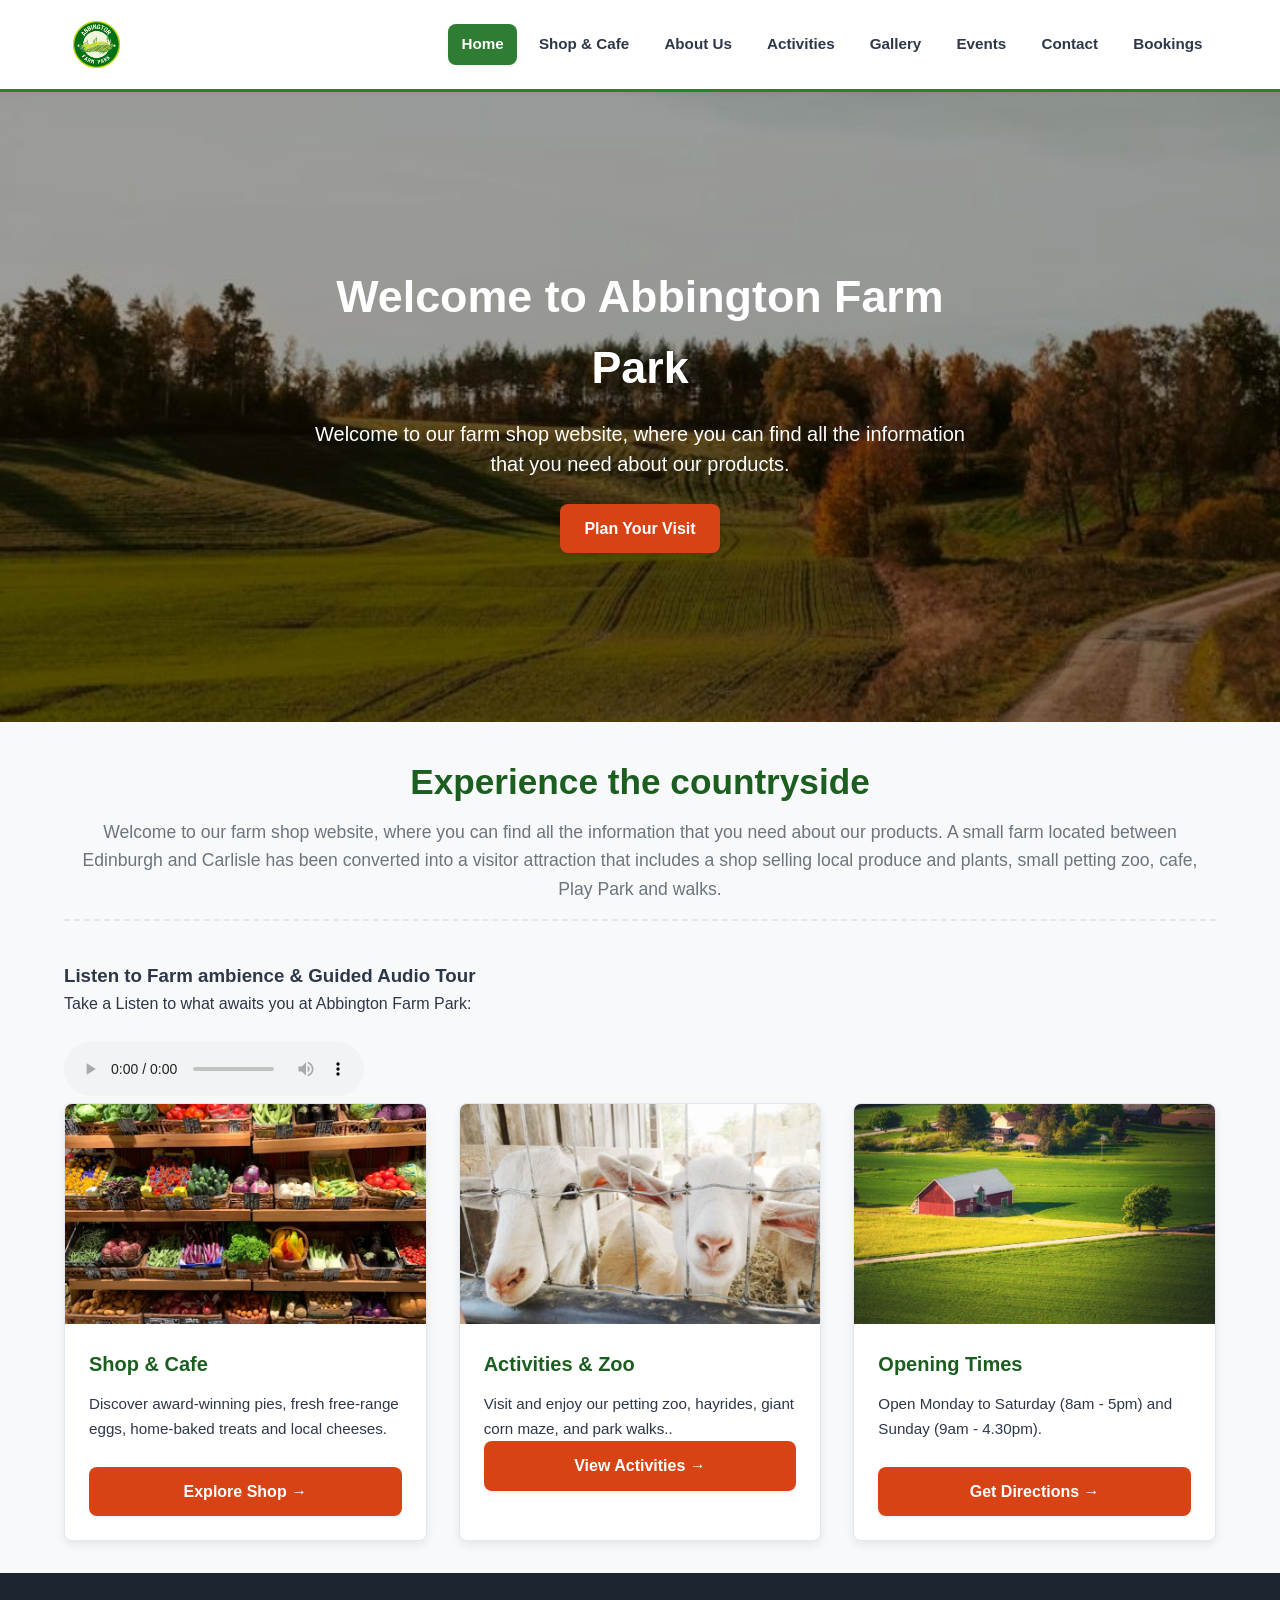
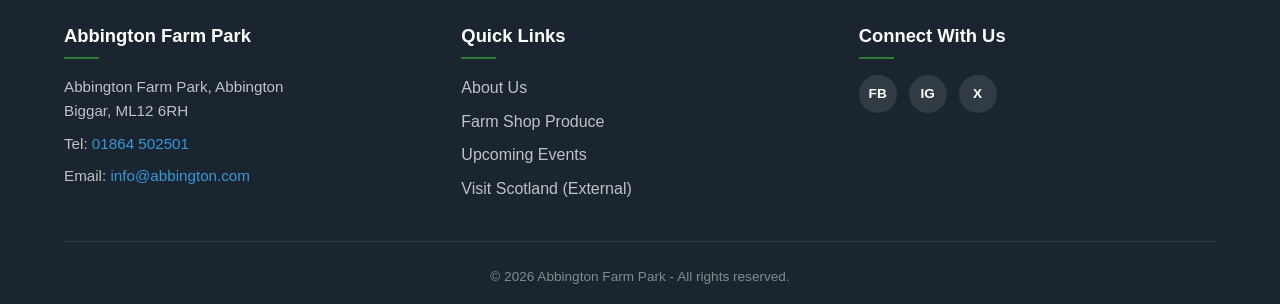
<file: index.html>
<!DOCTYPE html>
<html lang="en">
<head>
    <meta charset="UTF-8">
    <meta name="viewport" content="width=device-width, initial-scale=1.0">
    <title>Home | Abbington Farm Park</title>
    <link rel="stylesheet" href="css/style.css">
</head>
<body>
    
    <!-- Header and Navigation section -->
    <header>
        <div class="top-bar">
            <img src="abbington_logo.png" alt="Abbington Farm Logo" class="logo">
            <div class="title-nav">
                <nav>
                    <ul>
                        <li><a href="index.html" class="active">Home</a></li>
                        <li><a href="shop.html" >Shop & Cafe</a></li>
                        <li><a href="about.html">About Us</a></li>
                        <li><a href="activities.html">Activities</a></li>
                        <li><a href="gallery.html">Gallery</a></li>
                        <li><a href="events.html">Events</a></li>
                        <li><a href="contact.html">Contact</a></li>
                        <li><a href="bookings.html">Bookings</a></li>    
                    </ul>
                </nav>
           </div>
        </div>
    </header>
    
    <div class="hero">
        <img src="images/scenic-farm-overview.jpg" alt="Scenic Farm Overview">
        <div class="hero-content">
            <h1>Welcome to Abbington Farm Park</h1>
            <p>Welcome to our farm shop website, where you can find all the information that you need about our products.</p>
            <a href="contact.html" class="btn">Plan Your Visit</a>
        </div>
    </div>
     
    <main class="container">
        <section class="intro-block">
            <h2>Experience the countryside</h2>
            <p>Welcome to our farm shop website, where you can find all the information that you need about our products. A small farm located between Edinburgh and Carlisle has been converted into a visitor attraction that includes a shop selling local produce and plants, small petting zoo, cafe, Play Park and walks.</p>
        </section>

        <!--Multimedia Element-->
        <section class="media-section">
            <h3>Listen to Farm ambience & Guided Audio Tour</h3>
            <p>Take a Listen to what awaits you at Abbington Farm Park:</p>
            <br>
            <audio controls>
                <source src="https://www.w3schools.com/html/horse.mp3" type="audio/mpeg">
                Your browser does not support the audio element.
            </audio>
        </section>

        <!-- CARD GRID-->
        <div class="grid-3">
         <!-- Card 1: Shop & Cafe -->
            <article class="card">               
                <div class="card-img-wrapper">
                    <img src="images/farm-shop-produce.jpg" alt="Farm shop produce">
                </div>
                <div class="card-content">
                    <h3>Shop & Cafe</h3>
                    <p>Discover award-winning pies, fresh free-range eggs, home-baked treats and local cheeses.</p>
                    <br>
                    <a href="shop.html" class="btn">Explore Shop &rarr;</a>
                </div>
            </article>

            <!-- Card 2: Activities -->
            <article class="card">
                <div class="card-img-wrapper">
                    <img src="images/petting-zoo-animals.jpg" alt="Petting Zoo Activities">
                </div>
                <div class="card-content">
                    <h3>Activities & Zoo</h3>
                    <p>Visit and enjoy our petting zoo, hayrides, giant corn maze, and park walks..</p>
                    <a href="activities.html" class="btn">View Activities &rarr;</a>
                </div>
            </article>

            <!-- Card 3: Contact & Opening Times -->
            <article class="card">
                <div class="card-img-wrapper">
                    <img src="images/contact-us.jpg" alt="Contact and Directions">
                </div>
                <div class="card-content">
                    <h3>Opening Times</h3>
                    <p>Open Monday to Saturday (8am - 5pm) and Sunday (9am - 4.30pm).</p>
                    <br>
                    <a href="contact.html" class="btn">Get Directions &rarr;</a>
                </div>
            </article>
        </div>
      </main>

      <footer>
        <div class="footer-grid">
            <div class="footer-col">
                <h4>Abbington Farm Park</h4>
                <p>Abbington Farm Park, Abbington<br>Biggar, ML12 6RH</p>
                <p>Tel: <a href="tel:01864502501">01864 502501</a></p>
                <p>Email: <a href=mailto:info@abbingtonfarm.com>info@abbington.com</a></p>
            </div>
            <div class="footer-col">
                <h4>Quick Links</h4>
                <ul>  
                    <li><a href="about.html">About Us</a></li>
                    <li><a href="shop.html">Farm Shop Produce</a></li>
                    <li><a href="events.html">Upcoming Events</a></li>
                    <li><a href="https://www.visitscotland.com" target="_blank" rel="noopener">Visit Scotland (External)</a></li>
                </ul>
            </div>
            <div class="footer-col">
                <h4>Connect With Us</h4>
                <div class="social-icons">
                    <a href="#" class="social-circle" aria-label="Facebook">FB</a>
                    <a href="#" class="social-circle" aria-label="Instagram">IG</a>
                    <a href="#" class="social-circle" aria-label="Twitter">X</a>
                </div>
             </div>
         </div>
         <div class="copyright">
            <p>&copy; 2026 Abbington Farm Park - All rights reserved.</p>
         </div>   
        </footer>
      
</body>
</html>
</file>
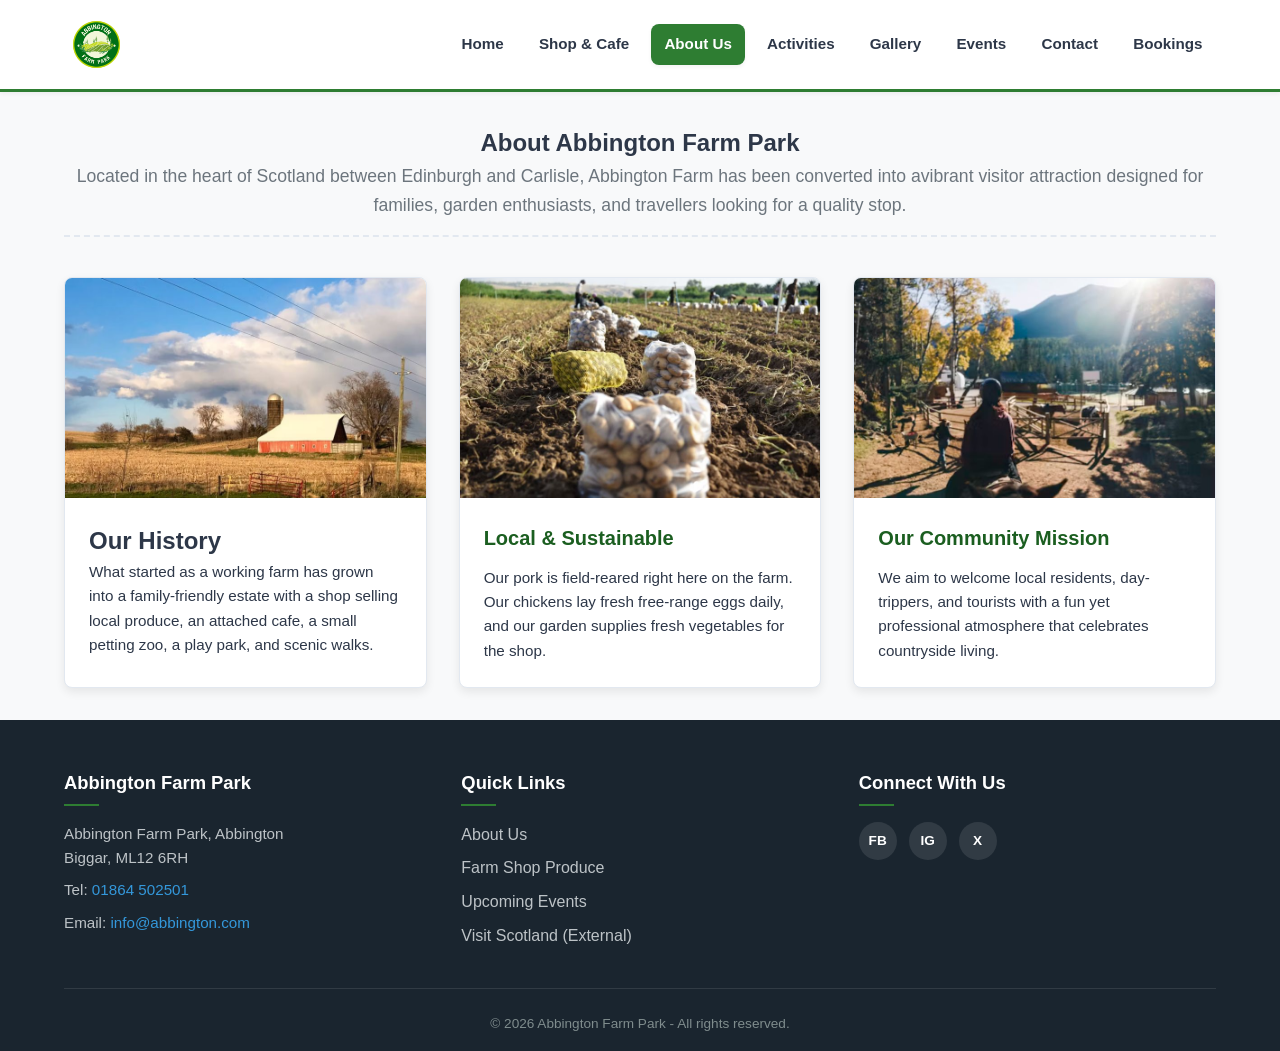
<file: about.html>
<!DOCTYPE html>
<html lang="en">
<head>
    <meta charset="UTF-8">
    <meta name="viewport" content="width=device-width, initial-scale=1.0">
    <title>About Us | Abbington Farm Park</title>
    <link rel="stylesheet" href="css/style.css">
</head>
<body>
    
    <!-- Header and Navigation section -->
    <header>
        <div class="top-bar">
            <img src="abbington_logo.png" alt="Abbington Farm Logo" class="logo">
            <div class="title-nav">
                <nav>
                    <ul>
                        <li><a href="index.html">Home</a></li>
                        <li><a href="shop.html">Shop & Cafe</a></li>
                        <li><a href="about.html" class="active">About Us</a></li>
                        <li><a href="activities.html">Activities</a></li>
                        <li><a href="gallery.html">Gallery</a></li>
                        <li><a href="events.html">Events</a></li>
                        <li><a href="contact.html">Contact</a></li>
                        <li><a href="bookings.html">Bookings</a></li>    
                    </ul>
                </nav>
           </div>
        </div>
    </header>

    <main class="container">
        <!-- Intro Block -->
    <section class="intro-block">
        <h1>About Abbington Farm Park</h1>
        <p>Located in the heart of Scotland between Edinburgh and Carlisle, Abbington Farm has been converted into avibrant visitor attraction designed for families, garden enthusiasts, and travellers looking for a quality stop.</p>
    </section>
      
    <div class="grid-3">
        <article class="card">
            <div class="card-img-wrapper">
                <img src="images/farm-heritage.jpg" alt="Farm Heritage">
            </div>
            <div class="card-content">
                <h2>Our History</h2>
                <p>What started as a working farm has grown into a family-friendly estate with a shop selling local produce, an attached cafe, a small petting zoo, a play park, and scenic walks.</p>
            </div>
        </article>

        <article class="card">
            <div class="card-img-wrapper">
              <img src="images/local-farming-practices.jpg" alt="Local Farming Practices">
            </div>
            <div class="card-content">
                <h3>Local & Sustainable</h3>
                <p>Our pork is field-reared right here on the farm. Our chickens lay fresh free-range eggs daily, and our garden supplies fresh vegetables for the shop.</p>
            </div>
        </article>

        <article class="card">
            <div class="card-img-wrapper">
                <img src="images/visitors-experience.jpg" alt="Visitors Experience">
            </div>
            <div class="card-content">
                <h3>Our Community Mission</h3>
                <p>We aim to welcome local residents, day-trippers, and tourists with a fun yet professional atmosphere that celebrates countryside living.</p>
            </div>
        </article>
      </div>
    </main>
<footer>
        <div class="footer-grid">
            <div class="footer-col">
                <h4>Abbington Farm Park</h4>
                <p>Abbington Farm Park, Abbington<br>Biggar, ML12 6RH</p>
                <p>Tel: <a href="tel:01864502501">01864 502501</a></p>
                <p>Email: <a href="mailto:info@abbingtonfarm.com">info@abbington.com</a></p>
            </div>
            <div class="footer-col">
                <h4>Quick Links</h4>
                <ul>  
                    <li><a href="about.html">About Us</a></li>
                    <li><a href="shop.html">Farm Shop Produce</a></li>
                    <li><a href="events.html">Upcoming Events</a></li>
                    <li><a href="https://www.visitscotland.com" target="_blank" rel="noopener">Visit Scotland (External)</a></li>
                </ul>
            </div>
            <div class="footer-col">
                <h4>Connect With Us</h4>
                <div class="social-icons">
                    <a href="#" class="social-circle" aria-label="Facebook">FB</a>
                    <a href="#" class="social-circle" aria-label="Instagram">IG</a>
                    <a href="#" class="social-circle" aria-label="Twitter">X</a>
                </div>
             </div>
         </div>
         <div class="copyright">
            <p>&copy; 2026 Abbington Farm Park - All rights reserved.</p>
         </div>   
        </footer>
      
</body>
</html>
</file>
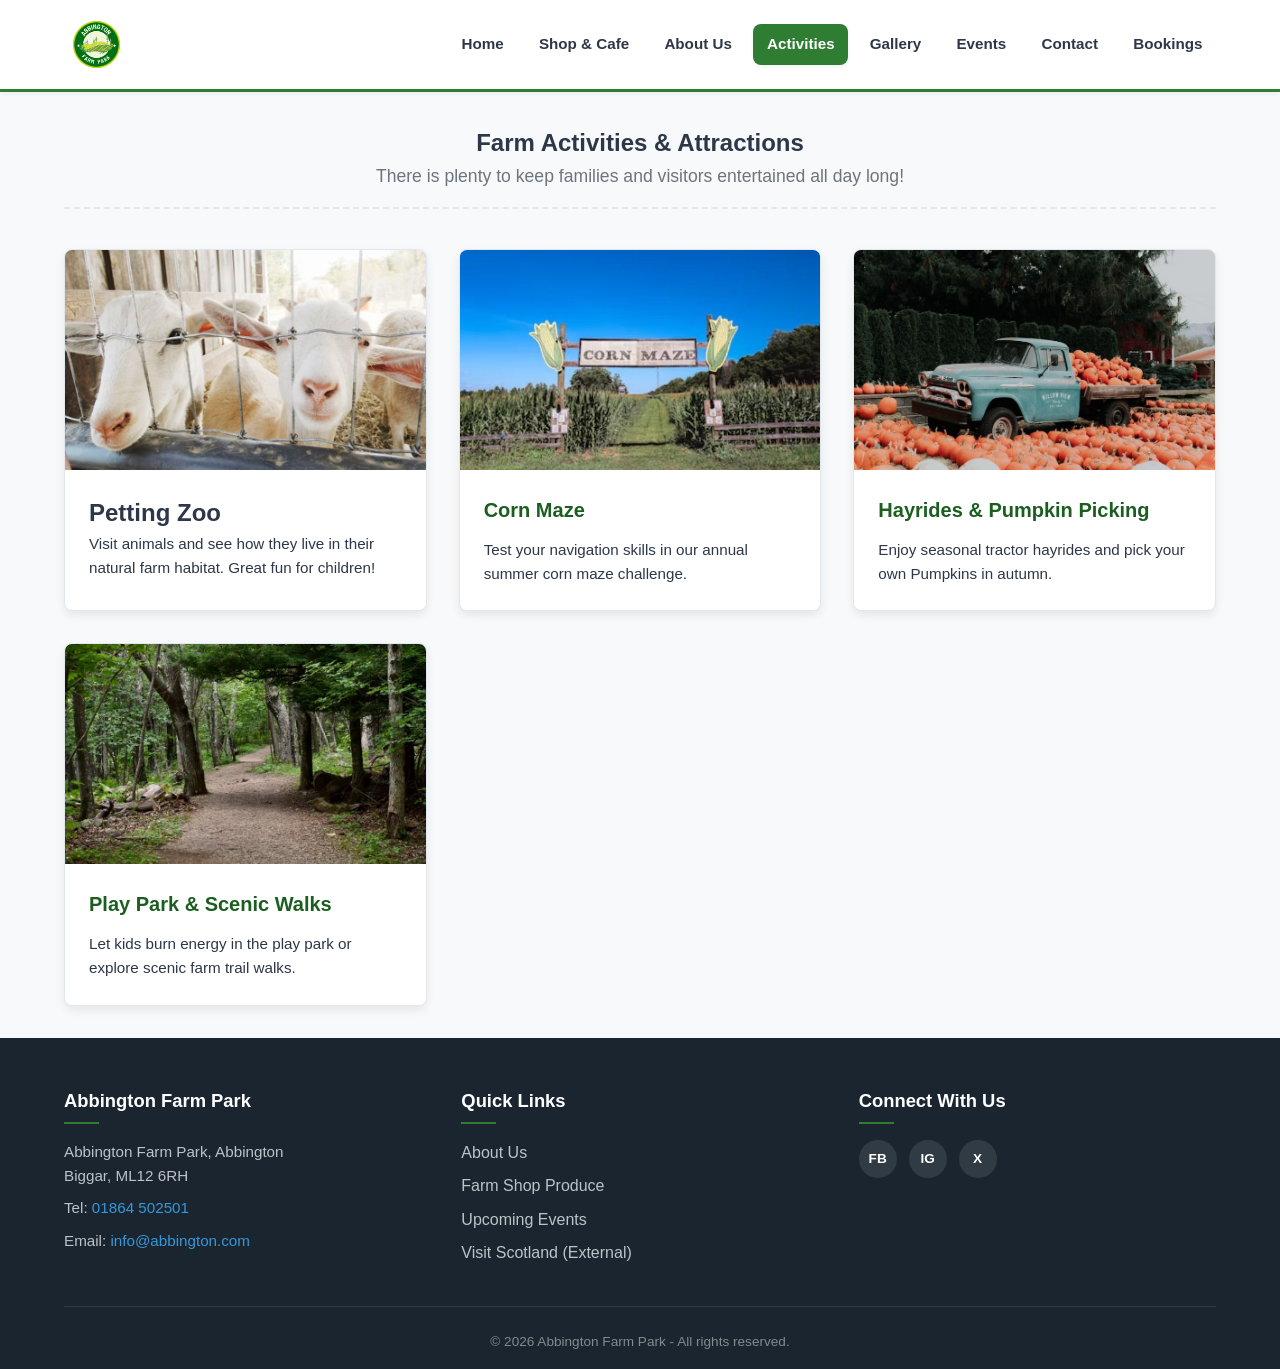
<file: activities.html>
<!DOCTYPE html>
<html lang="en">
<head>
    <meta charset="UTF-8">
    <meta name="viewport" content="width=device-width, initial-scale=1.0">
    <title>Activities | Abbington Farm Park</title>
    <link rel="stylesheet" href="css/style.css">
</head>
<body>
    <!-- Header and Navigation section -->
    <header>
        <div class="top-bar">
            <img src="abbington_logo.png" alt="Abbington Farm Logo" class="logo">
            <div class="title-nav">
                <nav>
                    <ul>
                        <li><a href="index.html">Home</a></li>
                        <li><a href="shop.html">Shop & Cafe</a></li>
                        <li><a href="about.html">About Us</a></li>
                        <li><a href="activities.html" class="active">Activities</a></li>
                        <li><a href="gallery.html">Gallery</a></li>
                        <li><a href="events.html">Events</a></li>
                        <li><a href="contact.html">Contact</a></li>
                        <li><a href="bookings.html">Bookings</a></li>   
                    </ul>
                </nav>
           </div>
        </div>
    </header>
    
    <main class="container">
      <section class="intro-block">
        <h1>Farm Activities & Attractions</h1>
        <p>There is plenty to keep families and visitors entertained all day long!</p>
      </section>

        <div class="grid-3">
            <!-- Petting Zoo -->
            <article class="card">
                <div class="card-img-wrapper">
                    <img src="images/petting-zoo-animals.jpg" alt="Petting Zoo">
                </div>
                <div class="card-content">
                    <h2>Petting Zoo</h2>
                    <p>Visit animals and see how they live in their natural farm habitat. Great fun for children!</p>
                </div>
              </article>  
            
            <!-- Corn Maze -->  
            <article class="card">
                <div class="card-img-wrapper">
                    <img src="images/corn-maze.jpg" alt="Corn Maze">
                </div>
                <div class="card-content">
                   <h3>Corn Maze</h3>
                   <p>Test your navigation skills in our annual summer corn maze challenge.</p>
                </div>
            </article>

            <!-- Hayrides & Pumpkins -->
            <article class="card">
                <div class="card-img-wrapper">
                    <img src="images/pumpkin-patch.jpg" alt="Pumpkins Patch">
                </div>
                <div class="card-content">
                    <h3>Hayrides & Pumpkin Picking</h3>
                    <p>Enjoy seasonal tractor hayrides and pick your own Pumpkins in autumn.</p>
                </div>
            </article>

            <!-- Play Park & Walks -->
             <article class="card">
                <div class="card-img-wrapper">
                    <img src="images/nature-trail.jpg" alt="Nature Trail">
                </div>
                <div class="card-content">
                    <h3>Play Park & Scenic Walks</h3>
                    <p>Let kids burn energy in the play park or explore scenic farm trail walks.</p>
                </div>
            </article>
        </div>
    </main>

    <footer>
        <div class="footer-grid">
            <div class="footer-col">
                <h4>Abbington Farm Park</h4>
                <p>Abbington Farm Park, Abbington<br>Biggar, ML12 6RH</p>
                <p>Tel: <a href="tel:01864502501">01864 502501</a></p>
                <p>Email: <a href=mailto:info@abbingtonfarm.com>info@abbington.com</a></p>
            </div>
            <div class="footer-col">
                <h4>Quick Links</h4>
                <ul>  
                    <li><a href="about.html">About Us</a></li>
                    <li><a href="shop.html">Farm Shop Produce</a></li>
                    <li><a href="events.html">Upcoming Events</a></li>
                    <li><a href="https://www.visitscotland.com" target="_blank" rel="noopener">Visit Scotland (External)</a></li>
                </ul>
            </div>
            <div class="footer-col">
                <h4>Connect With Us</h4>
                <div class="social-icons">
                    <a href="#" class="social-circle" aria-label="Facebook">FB</a>
                    <a href="#" class="social-circle" aria-label="Instagram">IG</a>
                    <a href="#" class="social-circle" aria-label="Twitter">X</a>
                </div>
             </div>
         </div>
         <div class="copyright">
            <p>&copy; 2026 Abbington Farm Park - All rights reserved.</p>
         </div>   
        </footer>

</body>
</html>
</file>
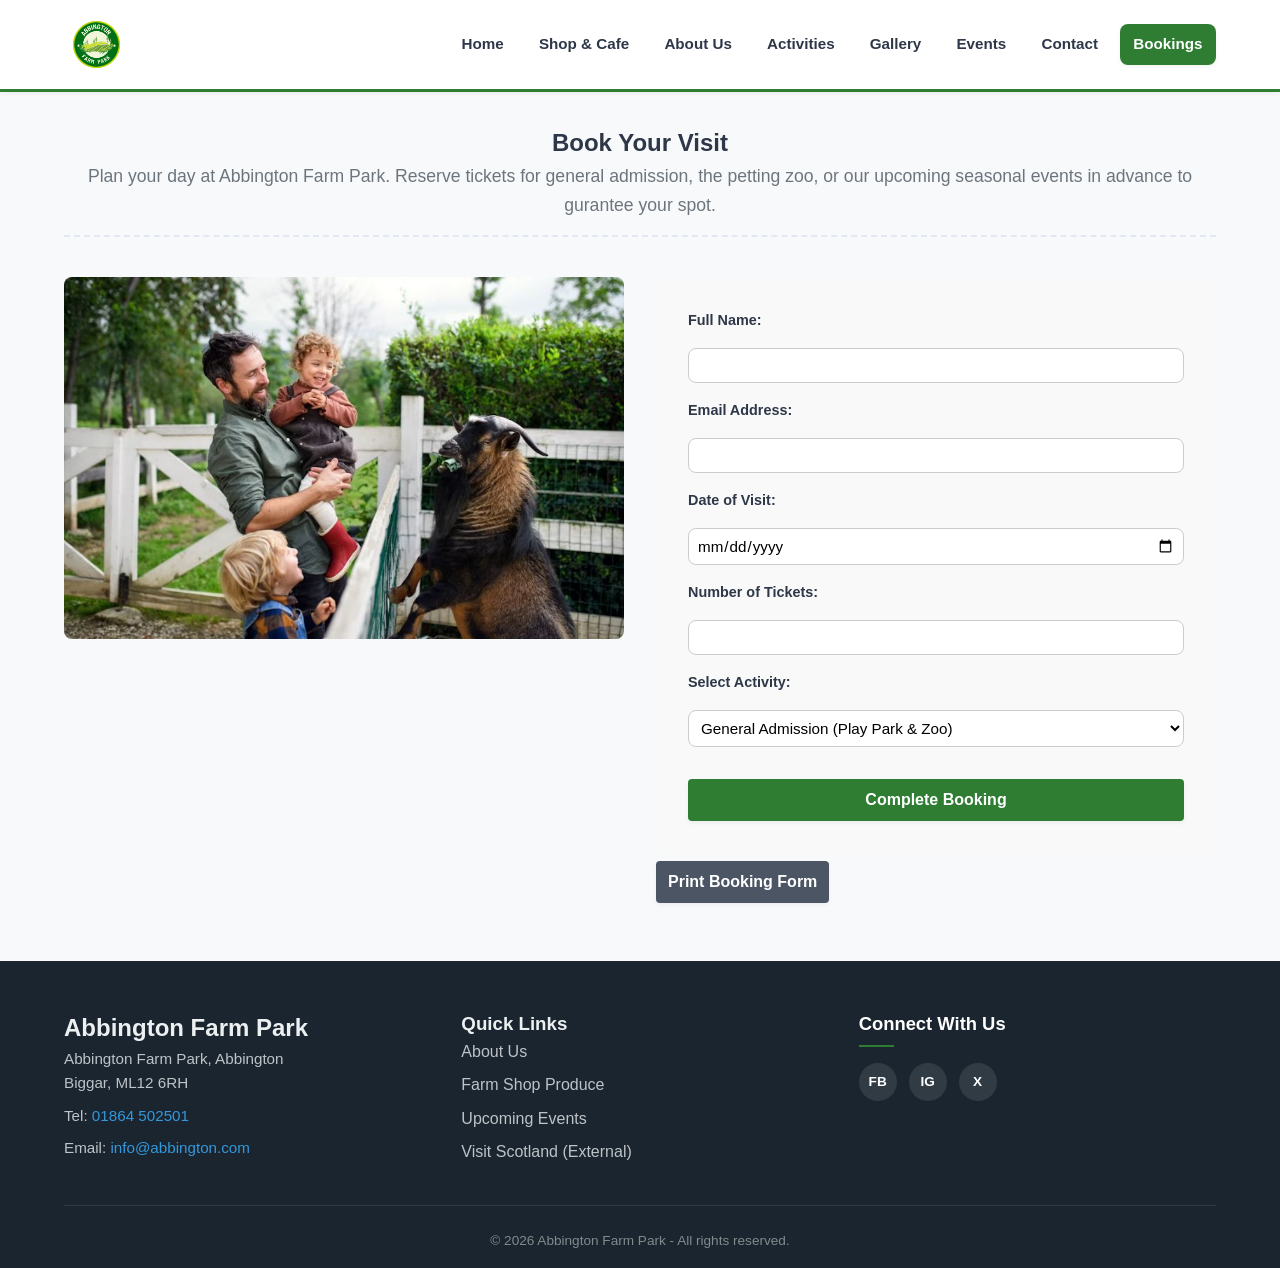
<file: bookings.html>
<!DOCTYPE html>
<html lang="en">

<head>
    <meta charset="UTF-8">
    <meta name="viewport" content="width=device-width, initial-scale=1.0">
    <title>Bookings | Abbington Farm Park</title>
    <link rel="stylesheet" href="css/style.css">
</head>

<body>

    <!-- Header and Navigation section -->
    <header>
        <div class="top-bar">
            <img src="abbington_logo.png" alt="Abbington Farm Logo" class="logo">
            <div class="title-nav">
                <nav>
                    <ul>
                        <li><a href="index.html">Home</a></li>
                        <li><a href="shop.html">Shop & Cafe</a></li>
                        <li><a href="about.html">About Us</a></li>
                        <li><a href="activities.html">Activities</a></li>
                        <li><a href="gallery.html">Gallery</a></li>
                        <li><a href="events.html">Events</a></li>
                        <li><a href="contact.html">Contact</a></li>
                        <li><a href="bookings.html" class="active">Bookings</a></li>
                    </ul>
                </nav>
            </div>
        </div>
    </header>

    <main class="container">
        <section class="intro-block">
            <h1>Book Your Visit</h1>
            <p>Plan your day at Abbington Farm Park. Reserve tickets for general admission, the petting zoo, or our
                upcoming seasonal events in advance to gurantee your spot.</p>
        </section>

        <!-- Image & Form -->
        <div style="display: flex; gap: 2rem; flex-wrap: wrap; margin-top: 2rem;">

            <!-- Image -->
            <div style="flex: 1; min-width: 300px;">
                <img src="images/family-petting-zoo.jpg" alt="Family fun at the petting zoo"
                    style="width: 100%; border-radius: 8px;">
            </div>

            <!-- Booking Form -->
            <div style="flex: 1; min-width: 300px;">
                <form action="#" method="POST"
                    style="display: flex; flex-direction: column; gap: 1rem; background: #f9f9f9; padding: 2rem; border-radius: 8px;">

                    <label for="name"><strong>Full Name:</strong></label>
                    <input type="text" id="name" name="name" required style="padding: 0.5rem; border: 1px solid #ccc;">

                    <label for="email"><strong>Email Address:</strong></label>
                    <input type="email" id="email" name="email" required
                        style="padding: 0.5rem; border: 1px solid #ccc;">

                    <label for="date"><strong>Date of Visit:</strong></label>
                    <input type="date" id="date" name="date" required style="padding: 0.5rem; border: 1px solid #ccc;">

                    <label for="tickets"><strong>Number of Tickets:</strong></label>
                    <input type="number" id="tickets" name="tickets" min="1" max="20" required
                        style="padding: 0.5rem; border: 1px solid #ccc;">

                    <label for="activity"><strong>Select Activity:</strong></label>
                    <select id="activity" name="activity" style="padding: 0.5rem; border: 1px solid #ccc;">
                        <option value="general">General Admission (Play Park & Zoo)</option>
                        <option value="pumpkin">Autumn Pumpkin Picking</option>
                        <option value="maze">Summer Corn Maze</option>
                    </select>

                    <button type="submit" class="btn"
                        style="padding: 0.75rem; margin-top: 0.5rem; cursor: pointer; background-color: #2e7d32; color: white; border: none; cursor: pointer; border-radius: 4px; font-size: 1rem; margin-top: 1rem;">Complete
                        Booking</button>
                </form>
                <button type="button" onclick="window.print()" class="btn" style="padding: 0.75rem; margin-top: 0.5rem; cursor: pointer; background-color: #4b5563; color: #ffffff; border-radius: 4px;">
                    Print Booking Form
                </button>
            </div>
        </div>
    </main>
    <br>

    <footer>
        <div class="footer-grid">
            <div class="footer-col">
                <h2>Abbington Farm Park</h2>
                <p>Abbington Farm Park, Abbington<br>Biggar, ML12 6RH</p>
                <p>Tel: <a href="tel:01864502501">01864 502501</a></p>
                <p>Email: <a href=mailto:info@abbingtonfarm.com>info@abbington.com</a></p>
            </div>
            <div class="footer-col">
                <h3>Quick Links</h3>
                <ul>
                    <li><a href="about.html">About Us</a></li>
                    <li><a href="shop.html">Farm Shop Produce</a></li>
                    <li><a href="events.html">Upcoming Events</a></li>
                    <li><a href="https://www.visitscotland.com" target="_blank" rel="noopener">Visit Scotland
                            (External)</a></li>
                </ul>
            </div>
            <div class="footer-col">
                <h4>Connect With Us</h4>
                <div class="social-icons">
                    <a href="#" class="social-circle" aria-label="Facebook">FB</a>
                    <a href="#" class="social-circle" aria-label="Instagram">IG</a>
                    <a href="#" class="social-circle" aria-label="Twitter">X</a>
                </div>
            </div>
        </div>
        <div class="copyright">
            <p>&copy; 2026 Abbington Farm Park - All rights reserved.</p>
        </div>
    </footer>
</body>

</html>
</file>
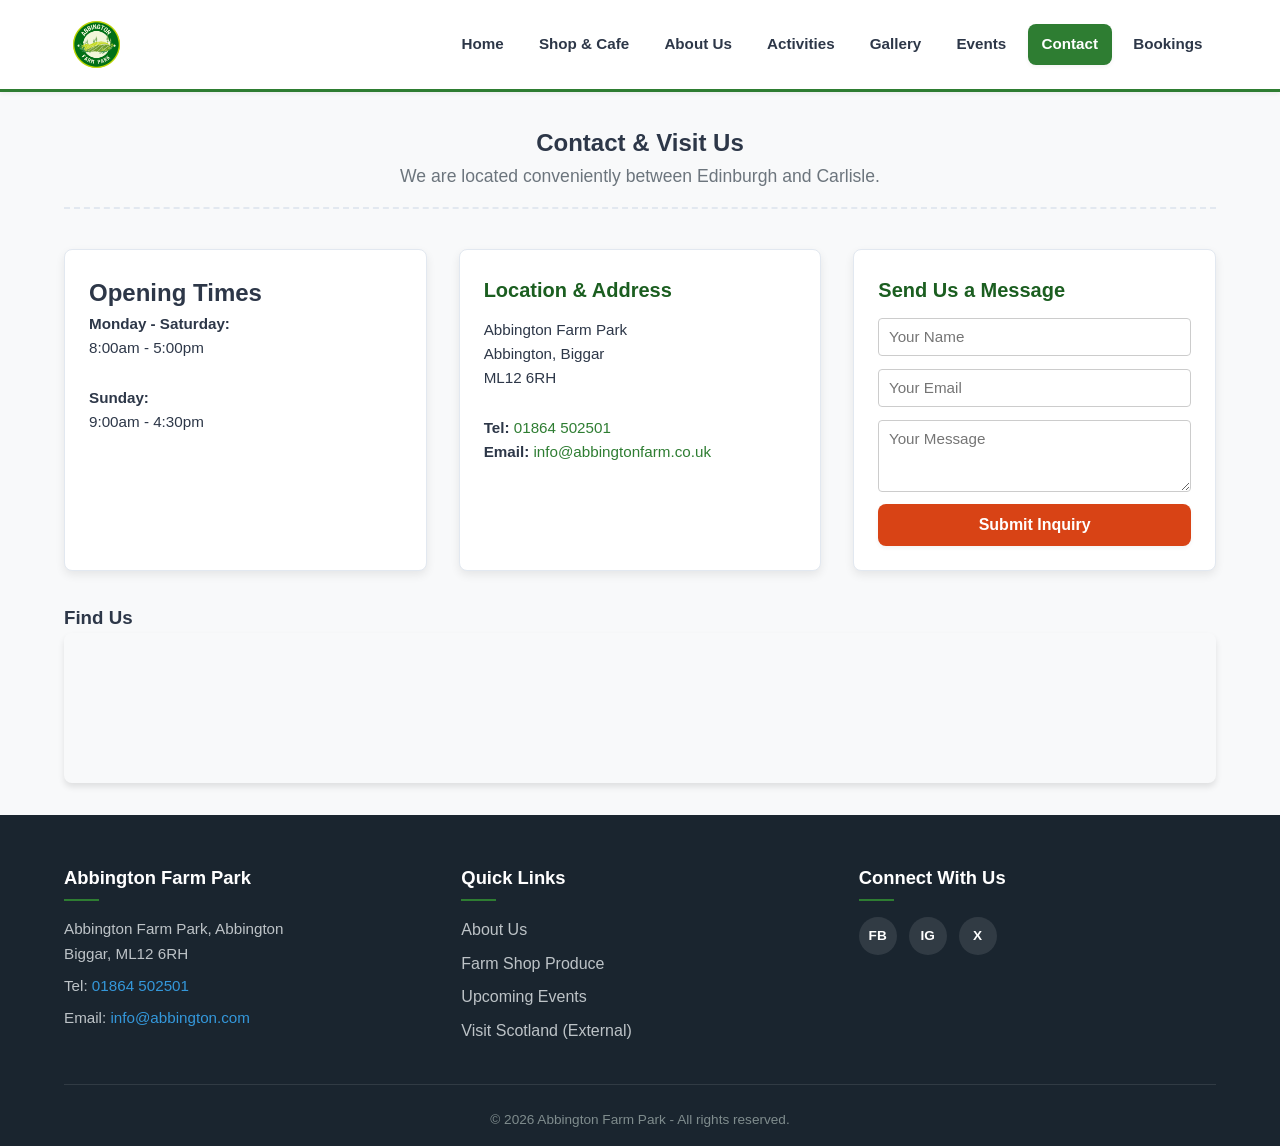
<file: contact.html>
<!DOCTYPE html>
<html lang="en">

<head>
    <meta charset="UTF-8">
    <meta name="viewport" content="width=device-width, initial-scale=1.0">
    <title>Contact Us | Abbington Farm Park</title>
    <link rel="stylesheet" href="css/style.css">
</head>

<body>

    <!-- Header and Navigation section -->
    <header>
        <div class="top-bar">
            <img src="abbington_logo.png" alt="Abbington Farm Logo" class="logo">
            <div class="title-nav">
                <nav>
                    <ul>
                        <li><a href="index.html">Home</a></li>
                        <li><a href="shop.html">Shop & Cafe</a></li>
                        <li><a href="about.html">About Us</a></li>
                        <li><a href="activities.html">Activities</a></li>
                        <li><a href="gallery.html">Gallery</a></li>
                        <li><a href="events.html">Events</a></li>
                        <li><a href="contact.html" class="active">Contact</a></li>
                        <li><a href="bookings.html">Bookings</a></li>
                    </ul>
                </nav>
            </div>
        </div>
    </header>

    <main class="container">
        <section class="intro-block">
            <h1>Contact & Visit Us</h1>
            <p>We are located conveniently between Edinburgh and Carlisle.</p>
        </section>

        <div class="grid-3">
            <!-- Opening Times -->
            <div class="card card-content">
                <h2>Opening Times</h2>
                <p><strong>Monday - Saturday:</strong><br>8:00am - 5:00pm</p>
                <br>
                <p><strong>Sunday:</strong><br>9:00am - 4:30pm</p>
            </div>


            <!-- Location -->
            <div class="card card-content">
                <h3>Location & Address</h3>
                <p>Abbington Farm Park<br>Abbington, Biggar<br>ML12 6RH</p>
                <br>
                <p><strong>Tel:</strong> <a href="tel:01864502501">01864 502501</a></p>
                <p><strong>Email:</strong> <a href="mailto:info@abbingtonfarm.co.uk">info@abbingtonfarm.co.uk</a></p>
            </div>

            <!-- Contact Form -->
            <div class="card card-content">
                <h3>Send Us a Message</h3>
                <form style="display: flex; flex-direction: column; gap: 0.8rem;">
                    <input type="text" placeholder="Your Name" required
                        style="padding: 0.6rem; border-radius: 4px; border: 1px solid #ccc;">
                    <input type="email" placeholder="Your Email" required
                        style="padding: 0.6rem; border-radius: 4px; border: 1px solid #ccc;">
                    <textarea placeholder="Your Message" rows="3" required
                        style="padding: 0.6rem; border-radius: 4px; border: 1px solid #ccc;"></textarea>
                    <button type="submit" class="btn">Submit Inquiry</button>
                </form>
            </div>
        </div>

        <!-- Google Map Embed -->
        <div style="margin-top: 2rem; width: 100%;">
            <h3>Find Us</h3>
            <iframe
                src="https://www.google.com/maps/embed?pb=!1m18!1m12!1m3!1d18228.32283908865!2d-3.7337351662991054!3d55.49502693721389!2m3!1f0!2f0!3f0!3m2!1i1024!2i768!4f13.1!3m3!1m2!1s0x488820f4c6e91129%3A0xa0c681c77df4840!2sAbington%2C%20Biggar!5e0!3m2!1sen!2suk!4v1690000000000!5m2!1sen!2suk"
                height="350" style="width: 100%; border:0; border-radius: 8px; box-shadow: 0 4px 6px rgba(0,0,0,0.1);"
                allowfullscreen="" loading="lazy" referrerpolicy="no-referrer-when-downgrade">
            </iframe>
        </div>
    </main>

    <footer>
        <div class="footer-grid">
            <div class="footer-col">
                <h4>Abbington Farm Park</h4>
                <p>Abbington Farm Park, Abbington<br>Biggar, ML12 6RH</p>
                <p>Tel: <a href="tel:01864502501">01864 502501</a></p>
                <p>Email: <a href=mailto:info@abbingtonfarm.com>info@abbington.com</a></p>
            </div>
            <div class="footer-col">
                <h4>Quick Links</h4>
                <ul>
                    <li><a href="about.html">About Us</a></li>
                    <li><a href="shop.html">Farm Shop Produce</a></li>
                    <li><a href="events.html">Upcoming Events</a></li>
                    <li><a href="https://www.visitscotland.com" target="_blank" rel="noopener">Visit Scotland
                            (External)</a></li>
                </ul>
            </div>
            <div class="footer-col">
                <h4>Connect With Us</h4>
                <div class="social-icons">
                    <a href="#" class="social-circle" aria-label="Facebook">FB</a>
                    <a href="#" class="social-circle" aria-label="Instagram">IG</a>
                    <a href="#" class="social-circle" aria-label="Twitter">X</a>
                </div>
            </div>
        </div>
        <div class="copyright">
            <p>&copy; 2026 Abbington Farm Park - All rights reserved.</p>
        </div>
    </footer>

</body>

</html>
</file>
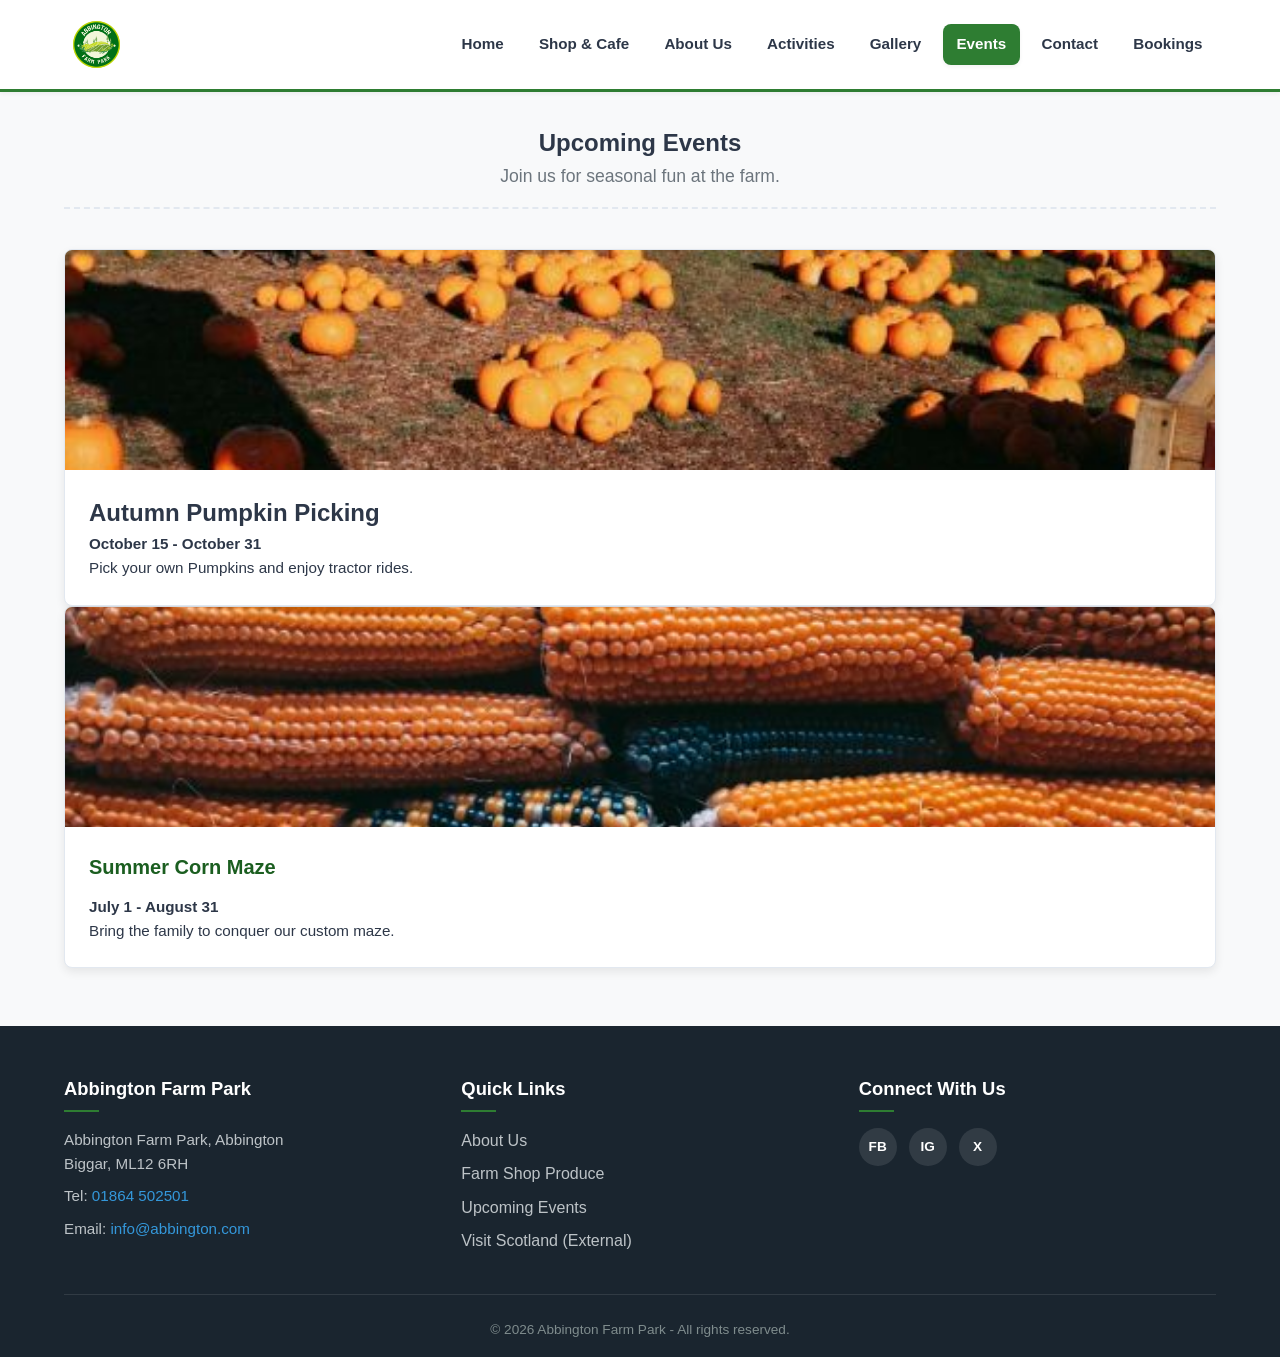
<file: events.html>
<!DOCTYPE html>
<html lang="en">
<head>
    <meta charset="UTF-8">
    <meta name="viewport" content="width=device-width, initial-scale=1.0">
    <title>Events | Abbington Farm Park</title>
    <link rel="stylesheet" href="css/style.css">
</head>
<body>
    
    <!-- Header and Navigation section -->
    <header>
        <div class="top-bar">
            <img src="abbington_logo.png" alt="Abbington Farm Logo" class="logo">
            <div class="title-nav">
                <nav>
                    <ul>
                        <li><a href="index.html">Home</a></li>
                        <li><a href="shop.html">Shop & Cafe</a></li>
                        <li><a href="about.html">About Us</a></li>
                        <li><a href="activities.html">Activities</a></li>
                        <li><a href="gallery.html">Gallery</a></li>
                        <li><a href="events.html" class="active">Events</a></li>
                        <li><a href="contact.html">Contact</a></li>
                        <li><a href="bookings.html">Bookings</a></li> 
                    </ul>
                </nav>
           </div>
        </div>
    </header>
    
    <main class="container">
      <section class="intro-block">
         <h1>Upcoming Events</h1>
         <p>Join us for seasonal fun at the farm.</p>
      </section>
      
      <div class="grid-3">
        <article class="card">
            <div class="card-img-wrapper">
                <img src="images/autumn-pumpkin-festival.jpg" alt="Autumn Pumpkin Festival">
            </div>
            <div class="card-content">
                    <h2>Autumn Pumpkin Picking</h2>
                    <p><strong>October 15 - October 31</strong></p>
                    <p>Pick your own Pumpkins and enjoy tractor rides.</p>
                </div>
            </article>
        </div>

         <article class="card">
            <div class="card-img-wrapper">
                <img src="images/summer-corn-maze.jpg" alt="Summer Corn Maze">
            </div>
            <div class="card-content">
                    <h3>Summer Corn Maze</h3>
                    <p><strong>July 1 - August 31</strong></p>
                    <p>Bring the family to conquer our custom maze.</p>
                </div>
        </article>
    </main>
    <br>

    <footer>
        <div class="footer-grid">
            <div class="footer-col">
                <h4>Abbington Farm Park</h4>
                <p>Abbington Farm Park, Abbington<br>Biggar, ML12 6RH</p>
                <p>Tel: <a href="tel:01864502501">01864 502501</a></p>
                <p>Email: <a href=mailto:info@abbingtonfarm.com>info@abbington.com</a></p>
            </div>
            <div class="footer-col">
                <h4>Quick Links</h4>
                <ul>  
                    <li><a href="about.html">About Us</a></li>
                    <li><a href="shop.html">Farm Shop Produce</a></li>
                    <li><a href="events.html">Upcoming Events</a></li>
                    <li><a href="https://www.visitscotland.com" target="_blank" rel="noopener">Visit Scotland (External)</a></li>
                </ul>
            </div>
            <div class="footer-col">
                <h4>Connect With Us</h4>
                <div class="social-icons">
                    <a href="#" class="social-circle" aria-label="Facebook">FB</a>
                    <a href="#" class="social-circle" aria-label="Instagram">IG</a>
                    <a href="#" class="social-circle" aria-label="Twitter">X</a>
                </div>
             </div>
         </div>
         <div class="copyright">
            <p>&copy; 2026 Abbington Farm Park - All rights reserved.</p>
         </div>   
        </footer>
</body>
</html>
</file>
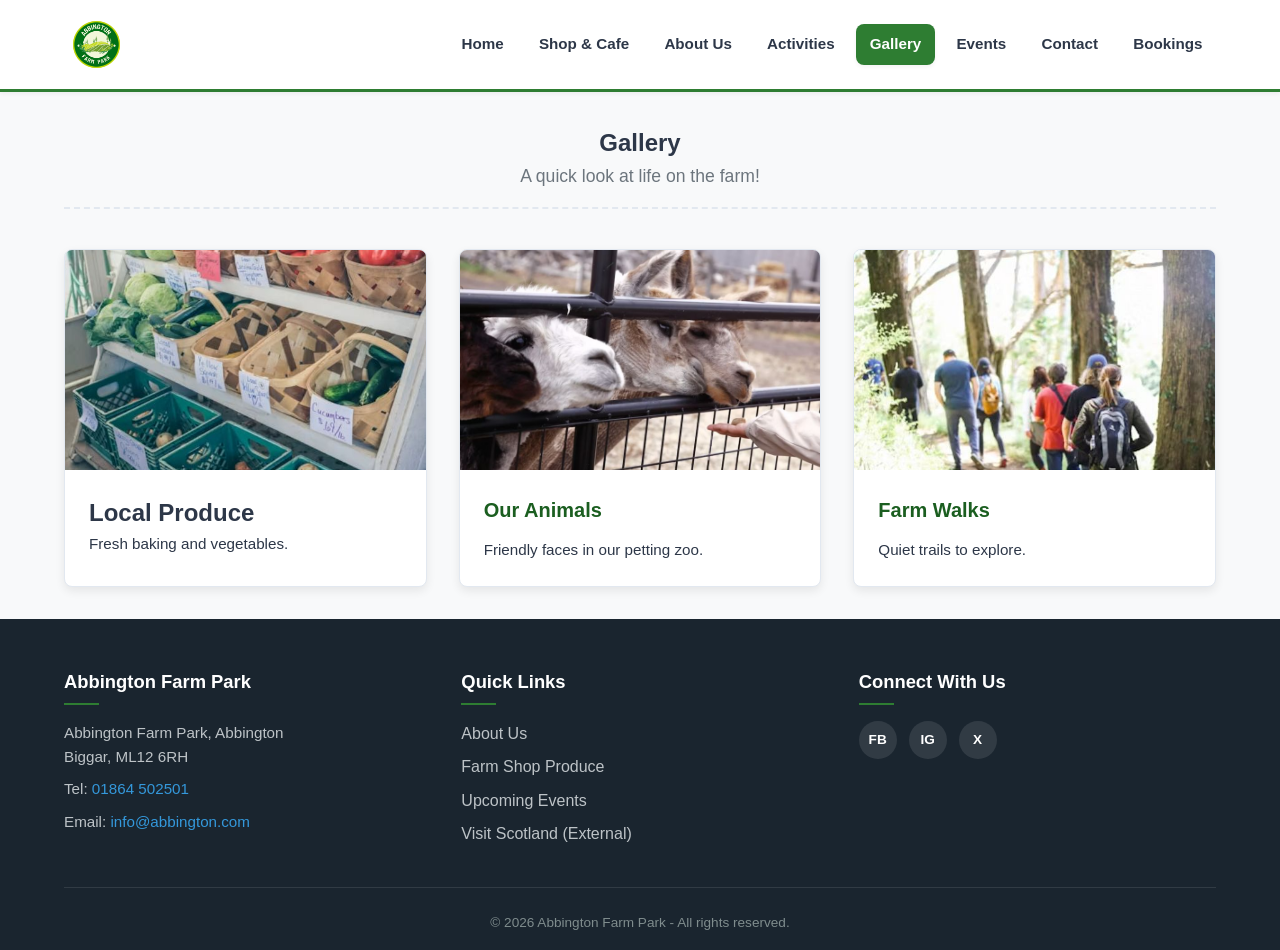
<file: gallery.html>
<!DOCTYPE html>
<html lang="en">
<head>
    <meta charset="UTF-8">
    <meta name="viewport" content="width=device-width, initial-scale=1.0">
    <title>Gallery | Abbington Farm Park</title>
    <link rel="stylesheet" href="css/style.css">
</head>
<body>
    
    <!-- Header and Navigation section -->
    <header>
        <div class="top-bar">
            <img src="abbington_logo.png" alt="Abbington Farm Logo" class="logo">
            <div class="title-nav">
                <nav>
                    <ul>
                        <li><a href="index.html">Home</a></li>
                        <li><a href="shop.html">Shop & Cafe</a></li>
                        <li><a href="about.html">About Us</a></li>
                        <li><a href="activities.html">Activities</a></li>
                        <li><a href="gallery.html" class="active">Gallery</a></li>
                        <li><a href="events.html">Events</a></li>
                        <li><a href="contact.html">Contact</a></li>
                        <li><a href="bookings.html">Bookings</a></li> 
                    </ul>
                </nav>
           </div>
        </div>
    </header>
    
    <main class="container">
        <section class="intro-block">
            <h1>Gallery</h1>
            <p>A quick look at life on the farm!</p>
        </section>
      
        <div class="grid-3">
            <div class="card">
                <div class="card-img-wrapper">
                  <img src="images/farm-fresh-food.jpg" alt="Farm Fresh Food">
                </div>
                <div class="card-content">
                    <h2>Local Produce</h2>
                    <p>Fresh baking and vegetables.</p>
                </div>
            </div>

            <div class="card">
                <div class="card-img-wrapper">
                    <img src="images/petting-zoo-animals-2.jpg" alt="Petting Zoo Animals">
                </div>
                <div class="card-content">
                    <h3>Our Animals</h3>
                    <p>Friendly faces in our petting zoo.</p>
                </div>
            </div>

            <div class="card">
                <div class="card-img-wrapper">
                    <img src="images/nature-walk-trail.jpg" alt="Nature Walk Trail">
                </div>
                <div class="card-content">
                    <h3>Farm Walks</h3>
                    <p>Quiet trails to explore.</p>
                </div>
            </div>
        </div>
    </main>

    <footer>
        <div class="footer-grid">
            <div class="footer-col">
                <h4>Abbington Farm Park</h4>
                <p>Abbington Farm Park, Abbington<br>Biggar, ML12 6RH</p>
                <p>Tel: <a href="tel:01864502501">01864 502501</a></p>
                <p>Email: <a href=mailto:info@abbingtonfarm.com>info@abbington.com</a></p>
            </div>
            <div class="footer-col">
                <h4>Quick Links</h4>
                <ul>  
                    <li><a href="about.html">About Us</a></li>
                    <li><a href="shop.html">Farm Shop Produce</a></li>
                    <li><a href="events.html">Upcoming Events</a></li>
                    <li><a href="https://www.visitscotland.com" target="_blank" rel="noopener">Visit Scotland (External)</a></li>
                </ul>
            </div>
            <div class="footer-col">
                <h4>Connect With Us</h4>
                <div class="social-icons">
                    <a href="#" class="social-circle" aria-label="Facebook">FB</a>
                    <a href="#" class="social-circle" aria-label="Instagram">IG</a>
                    <a href="#" class="social-circle" aria-label="Twitter">X</a>
                </div>
             </div>
         </div>
         <div class="copyright">
            <p>&copy; 2026 Abbington Farm Park - All rights reserved.</p>
         </div>   
        </footer>

</body>
</html>
</file>
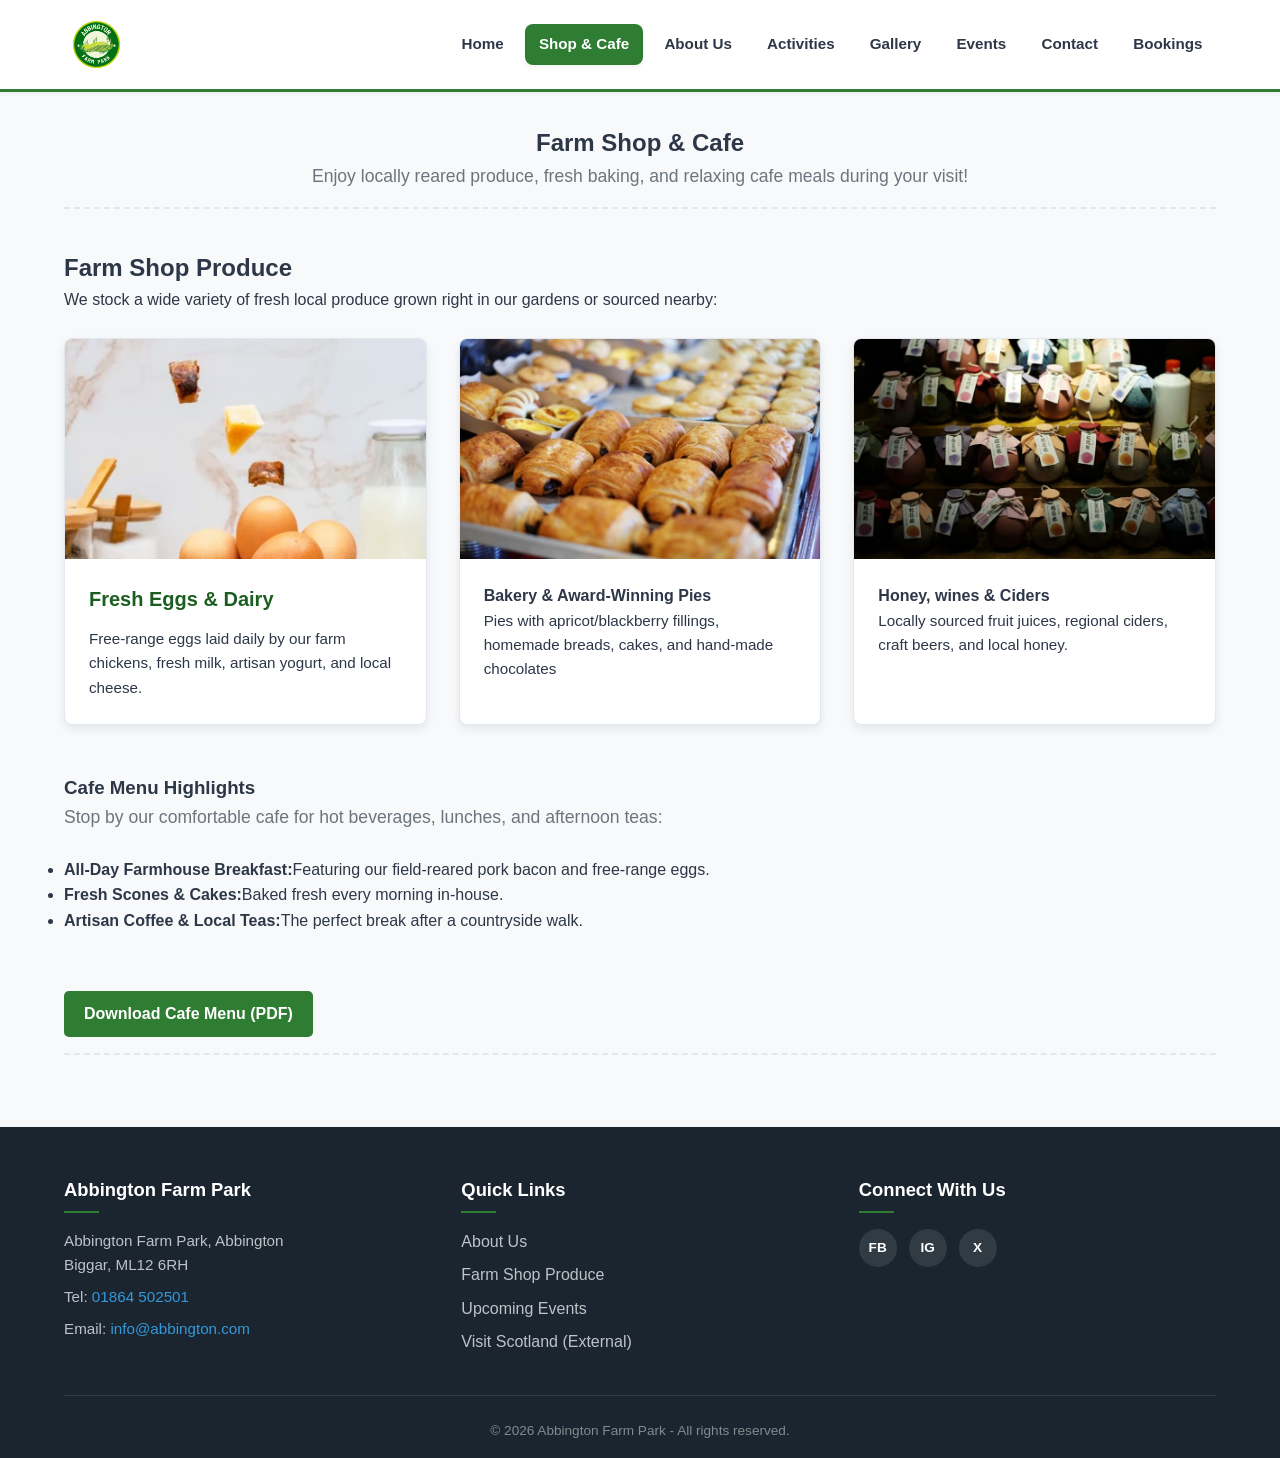
<file: shop.html>
<!DOCTYPE html>
<html lang="en">
<head>
    <meta charset="UTF-8">
    <meta name="viewport" content="width=device-width, initial-scale=1.0">
    <title>Shop & Cafe | Abbington Farm Park</title>
    <link rel="stylesheet" href="css/style.css">
</head>
<body>
    
    <!-- Header and Navigation section -->
    <header>
        <div class="top-bar">
            <img src="abbington_logo.png" alt="Abbington Farm Logo" class="logo">
            <div class="title-nav">
                <nav>
                    <ul>
                        <li><a href="index.html">Home</a></li>
                        <li><a href="shop.html" class="active">Shop & Cafe</a></li>
                        <li><a href="about.html">About Us</a></li>
                        <li><a href="activities.html">Activities</a></li>
                        <li><a href="gallery.html">Gallery</a></li>
                        <li><a href="events.html">Events</a></li>
                        <li><a href="contact.html">Contact</a></li>
                        <li><a href="bookings.html">Bookings</a></li> 
                    </ul>
                </nav>
           </div>
        </div>
    </header>
    
    <main class="container">
      <section class="intro-block">
        <h1>Farm Shop & Cafe</h1>
        <p>Enjoy locally reared produce, fresh baking, and relaxing cafe meals during your visit!</p>
      </section>
      
      <!-- Sub-Section 1: Farm Shop Produce -->
      <section style="margin-bottom: 3rem;">
        <h2>Farm Shop Produce</h2>
        <p>We stock a wide variety of fresh local produce grown right in our gardens or sourced  nearby:</p>
        <br>
        <div class="grid-3">
            <div class="card">
                <div class="card-img-wrapper">
                    <img src="images/Eggs-and-dairy.jpg" alt="Eggs and Dairy">
                </div>
                <div class="card-content">
                    <h3>Fresh Eggs & Dairy</h3>
                    <p>Free-range eggs laid daily by our farm chickens, fresh milk, artisan yogurt, and local cheese.</p>
                </div>
            </div>
            <div class="card">
                <div class="card-img-wrapper">
                    <img src="images/bakery-items.jpg" alt="Bakery Items">
                </div>
                <div class="card-content">
                    <h4>Bakery & Award-Winning Pies</h4>
                    <p>Pies with apricot/blackberry fillings, homemade breads, cakes, and hand-made chocolates</p>            
                </div>
            </div>
            <div class="card">
                <div class="card-img-wrapper">
                    <img src="images/local-drinks.jpg" alt="Local Drinks">
                </div>
                <div class="card-content">
                    <h4>Honey, wines & Ciders</h4>
                    <p>Locally sourced fruit juices, regional ciders, craft beers, and local honey.</p>            
                </div>
            </div>
        </div>
      </section>

      <!-- Sub-Section 2: Cafe Menu -->
        <section class="intro-block" style="text-align: left;">
            <h3>Cafe Menu Highlights</h3>
            <p>Stop by our comfortable cafe for hot beverages, lunches, and afternoon teas:</p>
            <br>
            <ul>
                <li><strong>All-Day Farmhouse Breakfast:</strong>Featuring our field-reared pork bacon and free-range eggs.</li>
                <li><strong>Fresh Scones & Cakes:</strong>Baked fresh every morning in-house.</li>
                <li><strong>Artisan Coffee & Local Teas:</strong>The perfect break after a countryside walk.</li>
            </ul>
            <br>

             <!-- External Document Link Requirement -->
             <div style="margin-top: 2rem;">
                <a href="https://www.w3.org/WAI/ER/tests/xhtml/testfiles/resources/pdf/dummy.pdf"
                target="_blank"
                style="display: inline-block; background-color: #2e7d32; color: white; padding: 10px 20px; text-decoration: none; border-radius: 5px; font-weight: bold;">Download Cafe Menu (PDF)</a>
            </div>
        </section>
    </main>

    <footer>
        <div class="footer-grid">
            <div class="footer-col">
                <h4>Abbington Farm Park</h4>
                <p>Abbington Farm Park, Abbington<br>Biggar, ML12 6RH</p>
                <p>Tel: <a href="tel:01864502501">01864 502501</a></p>
                <p>Email: <a href=mailto:info@abbingtonfarm.com>info@abbington.com</a></p>
            </div>
            <div class="footer-col">
                <h4>Quick Links</h4>
                <ul>  
                    <li><a href="about.html">About Us</a></li>
                    <li><a href="shop.html">Farm Shop Produce</a></li>
                    <li><a href="events.html">Upcoming Events</a></li>
                    <li><a href="https://www.visitscotland.com" target="_blank" rel="noopener">Visit Scotland (External)</a></li>
                </ul>
            </div>
            <div class="footer-col">
                <h4>Connect With Us</h4>
                <div class="social-icons">
                    <a href="#" class="social-circle" aria-label="Facebook">FB</a>
                    <a href="#" class="social-circle" aria-label="Instagram">IG</a>
                    <a href="#" class="social-circle" aria-label="Twitter">X</a>
                </div>
             </div>
         </div>
         <div class="copyright">
            <p>&copy; 2026 Abbington Farm Park - All rights reserved.</p>
         </div>   
        </footer>

</body>
</html>
</file>
<file: css/style.css>
/* Color Variables*/  
:root {
  --primary-color: #2e7d32;      
  --primary-dark: #1b5e20;       
  --secondary-color: #d84315;    
  --secondary-hover: #bf360c;
  --bg-light: #f8f9fa;          
  --card-bg: #ffffff;
  --text-color: #2d3748;         
  --text-muted: #6c757d;
  --border-color: #e2e8f0;
  --shadow-sm: 0 2px 4px rgba(0,0,0,0.05);
  --shadow-md: 0 4px 10px rgba(0,0,0,0.08);
  --shadow-lg: 0 8px 20px rgba(0,0,0,0.12);
  --radius: 8px;
  --transition: all 0.3s ease;
}

/* Base Reset*/
*, *::before, *::after {
  box-sizing: border-box;
  margin: 0;
  padding: 0;
}

body {
  font-family: 'Segoe UI', Tahoma, Geneva, Verdana, sans-serif;
  line-height: 1.6;
  color: var(--text-color);
  background-color: var(--bg-light);
  display: flex;
  flex-direction: column;
  min-height: 100vh;
}

img, iframe {
  max-width: 100%;
  height: auto;
  display: block;
}

a {
  color: var(--primary-color);
  text-decoration: none;
  transition: var(--transition);
}

a:hover {
  color: var(--primary-dark);
}

/* Container For the width and centers text */
.hero {
  position: relative;
  width: 100%;
  height: 70vh;
  min-height: 400px;
  display: flex;
  align-items: center;
  justify-content: center;
  text-align: center;
  color: #ffffff;
  overflow: hidden;
}

/* hero img sect */
.hero img {
  position: absolute;
  top: 0;
  left: 0;
  width: 100%;
  height: 100%;
  object-fit: cover;
  z-index: 1;
  filter: brightness(0.65);
}

/*  text to represent above background image */
.hero-content {
  position: relative;
  z-index: 2;
  max-width: 700px;
  padding: 20px;
}

.hero-content h1 {
  font-size: 2.8rem;
  margin-bottom: 15px;
}

.hero-content p {
  font-size: 1.25rem;
  margin-bottom: 25px;
  line-height: 1.5;
}

/* Header and navigation */
header {
  background-color: #ffffff;
  box-shadow: var(--shadow-sm);
  position: sticky;
  top: 0;
  z-index: 1000;
  border-bottom: 3px solid var(--primary-color);
}

.top-bar {
  max-width: 1200px;
  margin: 0 auto;
  padding: 0.75rem 1.5rem;
  display: flex;
  align-items: center;
  justify-content: space-between;
  gap: 1.5rem;
}

.logo {
  max-height: 65px;
  width: auto;
  object-fit: contain;
}

.title-nav {
  display: flex;
  align-items: center;
}

nav ul {
  display: flex;
  list-style: none;
  gap: 0.5rem;
  flex-wrap: wrap;
}

nav a {
  color: var(--text-color);
  font-weight: 600;
  padding: 0.5rem 0.85rem;
  border-radius: var(--radius);
  font-size: 0.95rem;
  display: inline-block;
}

nav a:hover {
  background-color: #e8f5e9;
  color: var(--primary-dark);
}

/* Active Navigation */
nav a.active {
  background-color: var(--primary-color);
  color: #ffffff !important;
  box-shadow: var(--shadow-sm);
}

/* Styles for Container and layout */
.container {
  max-width: 1200px;
  width: 90%;
  margin: 2rem auto;
  flex: 1; /* Ensures footer stays at page bottom */
}

.intro-block {
  text-align: center;
  margin-bottom: 2.5rem;
  padding-bottom: 1rem;
  border-bottom: 2px dashed var(--border-color);
}

.intro-block h2 {
  font-size: 2.2rem;
  color: var(--primary-dark);
  margin-bottom: 0.5rem;
}

.intro-block p {
  font-size: 1.1rem;
  color: var(--text-muted);
}

/* styles for cards and grid */
.grid-3 {
  display: grid;
  grid-template-columns: repeat(auto-fit, minmax(280px, 1fr));
  gap: 2rem;
}

.card {
  background-color: var(--card-bg);
  border-radius: var(--radius);
  box-shadow: var(--shadow-md);
  overflow: hidden;
  display: flex;
  flex-direction: column;
  transition: var(--transition);
  border: 1px solid var(--border-color);
}

.card:hover {
  transform: translateY(-6px);
  box-shadow: var(--shadow-lg,);
}

.card-img-wrapper {
  width: 100%;
  height: 220px;
  overflow: hidden;
  background-color: #eee;
}

.card-img-wrapper img {
  width: 100%;
  height: 100%;
  object-fit: cover;
  transition: transform 0.4s ease;
}

.card:hover .card-img-wrapper img {
  transform: scale(1.12);
}

.card-content {
  padding: 1.5rem;
  flex: 1;
  display: flex;
  flex-direction: column;
}

.card-content h3 {
  color: var(--primary-dark);
  margin-bottom: 0.75rem;
  font-size: 1.25rem;
}

.card-content p {
  color: var(--text-color);
  font-size: 0.95rem;
}

/* forms and controls */
form {
  display: flex;
  flex-direction: column;
  gap: 1rem;
}

label {
  font-weight: 600;
  color: var(--text-color);
  font-size: 0.9rem;
}

input[type="text"],
input[type="email"],
input[type="date"],
input[type="number"],
textarea,
select {
  width: 100%;
  padding: 0.75rem;
  border: 1px solid var(--border-color);
  border-radius: var(--radius);
  font-family: inherit;
  font-size: 0.95rem;
  background-color: #ffffff;
  transition: var(--transition);
}

input:focus,
textarea:focus,
select:focus {
  outline: none;
  border-color: var(--primary-color);
  box-shadow: 0 0 0 3px rgba(46, 125, 50, 0.2);
}

/* Buttons */
.btn {
  display: inline-block;
  background-color: var(--secondary-color);
  color: #ffffff !important;
  padding: 0.75rem 1.5rem;
  font-size: 1rem;
  font-weight: 600;
  border: none;
  border-radius: var(--radius);
  cursor: pointer;
  text-align: center;
  transition: var(--transition);
  box-shadow: var(--shadow-sm);
}

.btn:hover {
  background-color: var(--secondary-hover);
  box-shadow: var(--shadow-md);
  transform: translateY(-2px);
}

/* footer */
footer {
  background-color: #1a252f;
  color: #ecf0f1;
  padding: 3rem 0 1rem 0;
  margin-top: auto;
}

.footer-grid {
  max-width: 1200px;
  width: 90%;
  margin: 0 auto;
  display: grid;
  grid-template-columns: repeat(auto-fit, minmax(240px, 1fr));
  gap: 2.5rem;
  padding-bottom: 2rem;
  border-bottom: 1px solid rgba(255, 255, 255, 0.1);
}

.footer-col h4 {
  color: #ffffff;
  font-size: 1.15rem;
  margin-bottom: 1rem;
}

.footer-col h4::after {
  content: '';
  display: block;
  width: 35px;
  height: 2px;
  background-color: var(--primary-color);
  margin-top: 0.4rem;
}

.footer-col p {
  color: #bdc3c7;
  font-size: 0.95rem;
  margin-bottom: 0.5rem;
}

.footer-col a {
  color: #3498db;
}

.footer-col a:hover {
  color: #5adeff;
  text-decoration: underline;
}

.footer-col ul {
  list-style: none;
}

.footer-col ul li {
  margin-bottom: 0.5rem;
}

.footer-col ul a {
  color: #bdc3c7;
}

.footer-col ul a:hover {
  color: #ffffff;
  padding-left: 4px;
}

.social-icons {
  display: flex;
  gap: 0.75rem;
  margin-top: 0.75rem;
}

.social-circle {
  display: flex;
  align-items: center;
  justify-content: center;
  width: 38px;
  height: 38px;
  background-color: rgba(255, 255, 255, 0.1);
  color: #ffffff !important;
  border-radius: 50%;
  font-weight: bold;
  font-size: 0.85rem;
  transition: var(--transition);
}

.social-circle:hover {
  background-color: var(--primary-color);
  transform: translateY(-3px);
}

.copyright {
  text-align: center;
  padding-top: 1.5rem;
  color: #7f8c8d;
  font-size: 0.85rem;
}

/* Media queries*/
@media (max-width: 850px) {
  .top-bar {
    flex-direction: column;
    align-items: center;
    text-align: center;
  }

  nav ul {
    justify-content: center;
  }
}

@media (max-width: 600px) {
  .container {
    width: 94%;
    margin: 1.5rem auto;
  }

  .intro-block h2 {
    font-size: 1.75rem;
  }

  nav ul li {
    width: 100%;
  }

  nav a {
    display: block;
    text-align: center;
  }
}
</file>
